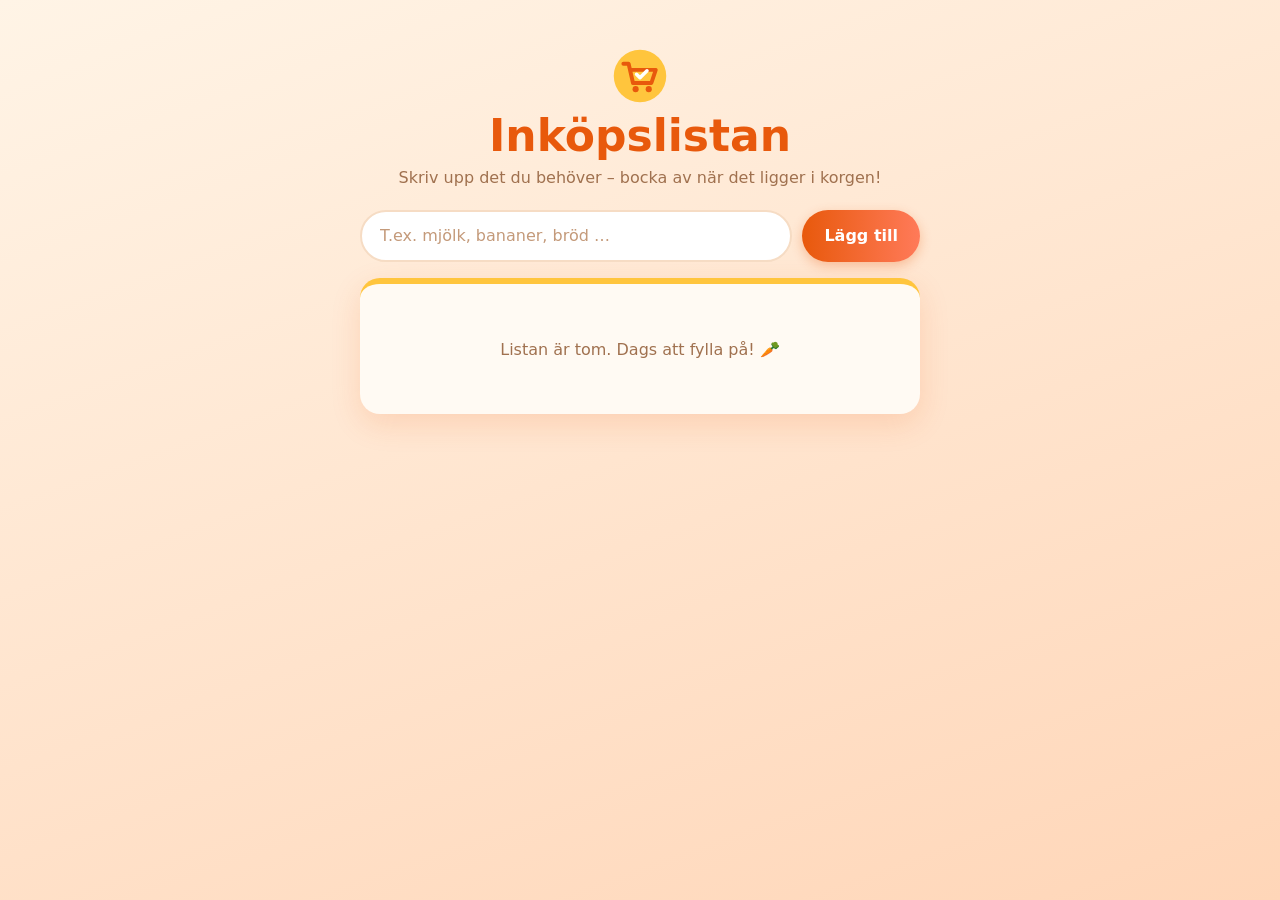
<file: index.html>
<!DOCTYPE html>
<html lang="sv">
<head>
  <meta charset="UTF-8">
  <meta name="viewport" content="width=device-width, initial-scale=1">
  <meta name="theme-color" content="#ff7a59">
  <meta name="description" content="En enkel och glad inköpslista som sparas i webbläsaren.">
  <title>Inköpslistan</title>
  <link rel="icon" href="favicon.svg" type="image/svg+xml">
  <link rel="stylesheet" href="style.css">
</head>
<body>
  <main class="app">
    <header class="app-header">
      <img class="logo" src="favicon.svg" alt="" width="56" height="56">
      <h1>Inköpslistan</h1>
      <p class="tagline">Skriv upp det du behöver – bocka av när det ligger i korgen!</p>
    </header>

    <form id="add-form" class="add-form" autocomplete="off">
      <label for="new-item" class="visually-hidden">Ny vara</label>
      <input id="new-item" type="text" placeholder="T.ex. mjölk, bananer, bröd …" maxlength="100" enterkeyhint="done">
      <button type="submit" class="btn btn-primary">Lägg till</button>
    </form>

    <section class="list-card" aria-labelledby="list-heading">
      <h2 id="list-heading" class="visually-hidden">Varor</h2>
      <p id="counter" class="counter" aria-live="polite"></p>
      <ul id="list" class="list"></ul>
      <p id="empty" class="empty">Listan är tom. Dags att fylla på! 🥕</p>
      <button id="clear-done" type="button" class="btn btn-secondary">Rensa avbockade</button>
    </section>
  </main>

  <script src="app.js"></script>
</body>
</html>
</file>
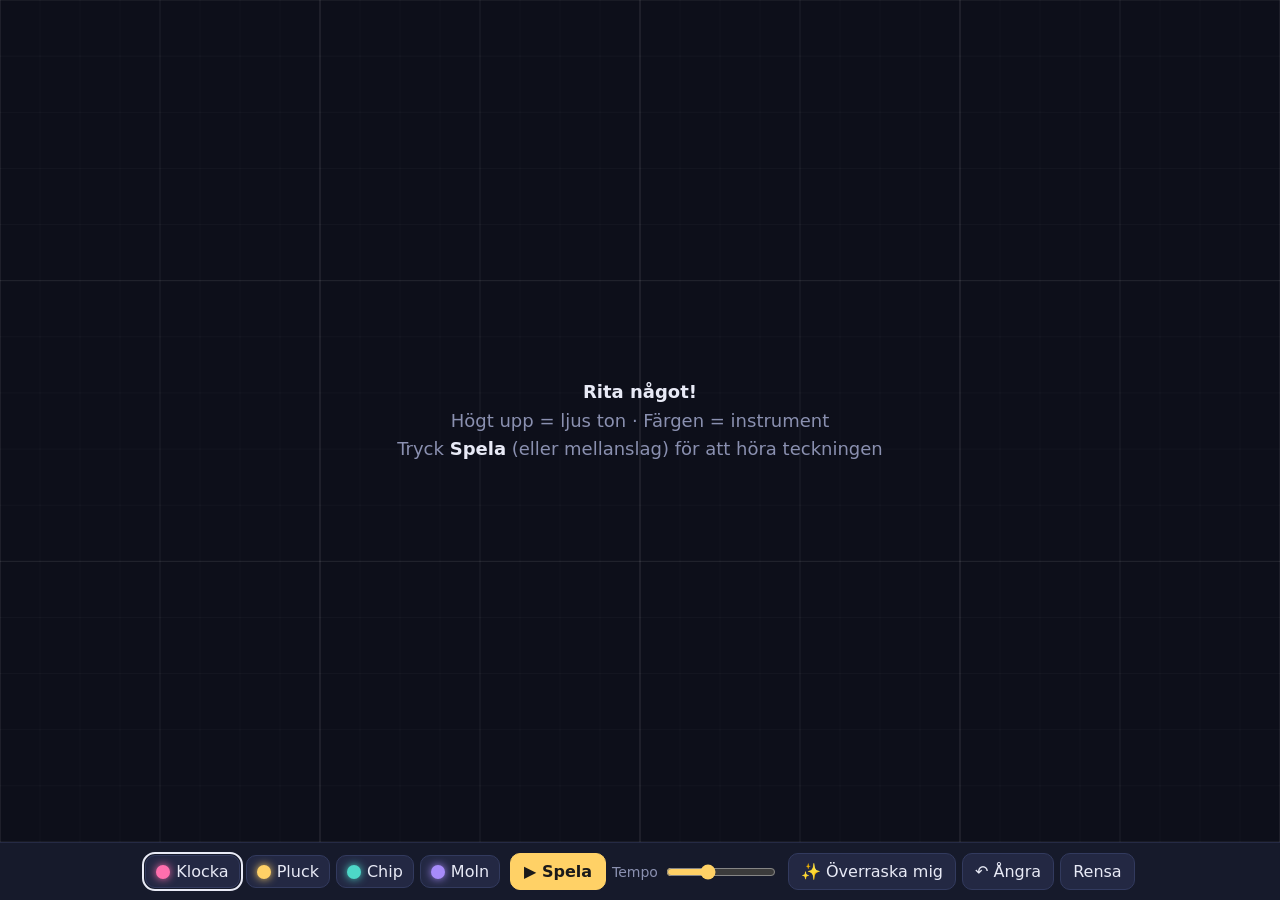
<file: ljudmalning/index.html>
<!doctype html>
<html lang="sv">
<head>
<meta charset="utf-8">
<meta name="viewport" content="width=device-width, initial-scale=1">
<title>Ljudmålning</title>
<style>
  :root {
    --bg: #0d0f1a;
    --panel: #161a2b;
    --text: #e8eaf6;
    --muted: #8a90b0;
    --accent: #ffd166;
  }
  * { box-sizing: border-box; }
  html, body { margin: 0; height: 100%; background: var(--bg); color: var(--text);
    font-family: system-ui, -apple-system, "Segoe UI", sans-serif; overflow: hidden; }
  body { display: flex; flex-direction: column; }
  #stage { position: relative; flex: 1; min-height: 0; }
  canvas { display: block; width: 100%; height: 100%; touch-action: none; cursor: crosshair; }
  #hint { position: absolute; inset: 0; display: flex; align-items: center; justify-content: center;
    pointer-events: none; text-align: center; color: var(--muted); font-size: 18px; line-height: 1.6;
    transition: opacity .4s; padding: 16px; }
  #hint b { color: var(--text); }
  .bar { display: flex; flex-wrap: wrap; gap: 10px; align-items: center; justify-content: center;
    padding: 10px 16px; background: var(--panel); border-top: 1px solid #252a44; }
  .group { display: flex; gap: 6px; align-items: center; }
  button { font: inherit; color: var(--text); background: #232843; border: 1px solid #323a5e;
    border-radius: 10px; padding: 8px 12px; cursor: pointer; transition: background .15s, transform .1s; }
  button:hover { background: #2d3356; }
  button:active { transform: scale(.96); }
  #play { background: var(--accent); color: #1a1a1a; border-color: var(--accent); font-weight: 600; min-width: 96px; }
  .swatch { display: flex; align-items: center; gap: 6px; padding: 6px 10px; }
  .swatch i { width: 14px; height: 14px; border-radius: 50%; display: inline-block; }
  .swatch.on { outline: 2px solid var(--text); outline-offset: 1px; }
  label { color: var(--muted); font-size: 14px; display: flex; align-items: center; gap: 6px; }
  input[type=range] { width: 110px; accent-color: var(--accent); }
  @media (max-width: 600px) {
    .swatch span { display: none; }
    button { padding: 8px 10px; }
  }
</style>
</head>
<body>
<div id="stage">
  <canvas id="c"></canvas>
  <div id="hint"><div><b>Rita något!</b><br>Högt upp = ljus ton · Färgen = instrument<br>Tryck <b>Spela</b> (eller mellanslag) för att höra teckningen</div></div>
</div>
<div class="bar">
  <div class="group" id="swatches"></div>
  <div class="group">
    <button id="play">▶ Spela</button>
    <label>Tempo <input id="tempo" type="range" min="60" max="200" value="110"></label>
  </div>
  <div class="group">
    <button id="surprise" title="Rita en slumpmässig melodi">✨ Överraska mig</button>
    <button id="undo" title="Ångra (Ctrl+Z)">↶ Ångra</button>
    <button id="clear">Rensa</button>
  </div>
</div>

<script>
const COLS = 32;          // takter i loopen (åttondelar)
const ROWS = 15;          // 3 oktaver pentatonisk skala
const PENTA = [0, 2, 4, 7, 9];
const BASE = 130.81;      // C3

const INSTRUMENTS = [
  { name: 'Klocka', color: '#ff6fae', type: 'sine',     attack: .005, decay: 1.2, gain: .35, cutoff: 8000 },
  { name: 'Pluck',  color: '#ffd166', type: 'triangle', attack: .002, decay: .45, gain: .45, cutoff: 5000 },
  { name: 'Chip',   color: '#4dd8c8', type: 'square',   attack: .005, decay: .25, gain: .12, cutoff: 2500 },
  { name: 'Moln',   color: '#a78bfa', type: 'sawtooth', attack: .12,  decay: 1.6, gain: .14, cutoff: 1200 },
];

const canvas = document.getElementById('c');
const ctx = canvas.getContext('2d');
const hint = document.getElementById('hint');
const playBtn = document.getElementById('play');
const tempoEl = document.getElementById('tempo');

let strokes = [];         // { inst, points: [{x,y}] (0..1), hits: Map<col, Set<row>> }
let current = null;
let currentInst = 0;
let W = 0, H = 0, dpr = 1;
let layer = document.createElement('canvas');
let layerDirty = true;

// ---------- Ljud ----------
let ac = null, master, delaySend;
function initAudio() {
  if (ac) { if (ac.state === 'suspended') ac.resume(); return; }
  ac = new (window.AudioContext || window.webkitAudioContext)();
  const comp = ac.createDynamicsCompressor();
  comp.connect(ac.destination);
  master = ac.createGain(); master.gain.value = .8; master.connect(comp);
  // lite eko för stämning
  const delay = ac.createDelay(); delay.delayTime.value = .28;
  const fb = ac.createGain(); fb.gain.value = .32;
  const wet = ac.createGain(); wet.gain.value = .35;
  delaySend = ac.createGain();
  delaySend.connect(delay); delay.connect(fb); fb.connect(delay); delay.connect(wet); wet.connect(comp);
}

function freqFor(row) {
  const oct = Math.floor(row / 5), deg = row % 5;
  return BASE * Math.pow(2, oct + PENTA[deg] / 12);
}

function playNote(instIdx, row, t, vol = 1) {
  const inst = INSTRUMENTS[instIdx];
  const osc = ac.createOscillator();
  const filt = ac.createBiquadFilter();
  const g = ac.createGain();
  osc.type = inst.type;
  osc.frequency.value = freqFor(row);
  filt.type = 'lowpass'; filt.frequency.value = inst.cutoff;
  const peak = inst.gain * vol;
  g.gain.setValueAtTime(0.0001, t);
  g.gain.linearRampToValueAtTime(peak, t + inst.attack);
  g.gain.exponentialRampToValueAtTime(0.0001, t + inst.attack + inst.decay);
  osc.connect(filt); filt.connect(g); g.connect(master); g.connect(delaySend);
  if (instIdx === 0) { // klockan får en överton
    const o2 = ac.createOscillator(), g2 = ac.createGain();
    o2.frequency.value = freqFor(row) * 2.76;
    g2.gain.setValueAtTime(peak * .25, t);
    g2.gain.exponentialRampToValueAtTime(0.0001, t + .4);
    o2.connect(g2); g2.connect(master);
    o2.start(t); o2.stop(t + .45);
  }
  osc.start(t); osc.stop(t + inst.attack + inst.decay + .05);
}

// ---------- Uppspelning ----------
let playing = false, nextStep = 0, nextTime = 0, timer = null;
let scheduled = [];       // { step, time }
let flashes = [];         // { col, row, inst, time }
const stepDur = () => 60 / tempoEl.value / 2;

function scheduler() {
  while (nextTime < ac.currentTime + 0.12) {
    const notes = [];
    for (const s of strokes) {
      const rows = s.hits.get(nextStep);
      if (rows) for (const r of rows) notes.push([s.inst, r]);
    }
    const seen = new Set();
    const uniq = notes.filter(([i, r]) => { const k = i + ':' + r; if (seen.has(k)) return false; seen.add(k); return true; });
    const vol = uniq.length > 4 ? 4 / uniq.length : 1;
    for (const [i, r] of uniq.slice(0, 12)) {
      playNote(i, r, nextTime, vol);
      flashes.push({ col: nextStep, row: r, inst: i, time: nextTime });
    }
    scheduled.push({ step: nextStep, time: nextTime });
    if (scheduled.length > 8) scheduled.shift();
    nextTime += stepDur();
    nextStep = (nextStep + 1) % COLS;
  }
}

function togglePlay() {
  initAudio();
  playing = !playing;
  if (playing) {
    nextStep = 0; nextTime = ac.currentTime + 0.05; scheduled = [];
    timer = setInterval(scheduler, 25); scheduler();
    playBtn.textContent = '❚❚ Paus';
  } else {
    clearInterval(timer);
    playBtn.textContent = '▶ Spela';
  }
}

// ---------- Ritning ----------
function computeHits(s) {
  const hits = new Map();
  const add = (x, y) => {
    const col = Math.min(COLS - 1, Math.max(0, Math.floor(x * COLS)));
    const row = Math.min(ROWS - 1, Math.max(0, Math.floor((1 - y) * ROWS)));
    if (!hits.has(col)) hits.set(col, new Set());
    hits.get(col).add(row);
  };
  const p = s.points;
  add(p[0].x, p[0].y);
  for (let i = 1; i < p.length; i++) {
    const a = p[i - 1], b = p[i];
    const n = Math.ceil(Math.hypot(b.x - a.x, b.y - a.y) / 0.004);
    for (let k = 1; k <= n; k++) add(a.x + (b.x - a.x) * k / n, a.y + (b.y - a.y) * k / n);
  }
  s.hits = hits;
}

const rowOf = y => Math.min(ROWS - 1, Math.max(0, Math.floor((1 - y) * ROWS)));
let lastPreviewRow = -1, lastPreviewTime = 0;

function pos(e) {
  const r = canvas.getBoundingClientRect();
  return { x: (e.clientX - r.left) / r.width, y: (e.clientY - r.top) / r.height };
}

function preview(p) {
  const row = rowOf(p.y), now = performance.now();
  if (row !== lastPreviewRow && now - lastPreviewTime > 60) {
    playNote(currentInst, row, ac.currentTime, .6);
    lastPreviewRow = row; lastPreviewTime = now;
  }
}

canvas.addEventListener('pointerdown', e => {
  initAudio();
  canvas.setPointerCapture(e.pointerId);
  const p = pos(e);
  current = { inst: currentInst, points: [p], hits: new Map() };
  strokes.push(current);
  computeHits(current);
  lastPreviewRow = -1; preview(p);
  hint.style.opacity = 0;
  layerDirty = true;
});
canvas.addEventListener('pointermove', e => {
  if (!current) return;
  const p = pos(e);
  current.points.push(p);
  computeHits(current);
  preview(p);
  layerDirty = true;
});
const end = () => { current = null; };
canvas.addEventListener('pointerup', end);
canvas.addEventListener('pointercancel', end);

// ---------- Rendering ----------
function resize() {
  dpr = window.devicePixelRatio || 1;
  W = canvas.clientWidth; H = canvas.clientHeight;
  canvas.width = layer.width = W * dpr;
  canvas.height = layer.height = H * dpr;
  layerDirty = true;
}

function drawLayer() {
  const g = layer.getContext('2d');
  g.setTransform(dpr, 0, 0, dpr, 0, 0);
  g.clearRect(0, 0, W, H);
  // rutnät
  for (let c = 0; c <= COLS; c++) {
    g.strokeStyle = c % 8 === 0 ? 'rgba(255,255,255,.14)' : c % 4 === 0 ? 'rgba(255,255,255,.07)' : 'rgba(255,255,255,.025)';
    g.beginPath(); g.moveTo(c * W / COLS, 0); g.lineTo(c * W / COLS, H); g.stroke();
  }
  for (let r = 0; r <= ROWS; r++) {
    g.strokeStyle = r % 5 === 0 ? 'rgba(255,255,255,.1)' : 'rgba(255,255,255,.03)';
    g.beginPath(); g.moveTo(0, r * H / ROWS); g.lineTo(W, r * H / ROWS); g.stroke();
  }
  // penseldrag
  g.lineCap = g.lineJoin = 'round';
  for (const s of strokes) {
    const col = INSTRUMENTS[s.inst].color;
    g.strokeStyle = g.fillStyle = col;
    g.shadowColor = col; g.shadowBlur = 14;
    g.lineWidth = 6;
    if (s.points.length === 1) {
      g.beginPath(); g.arc(s.points[0].x * W, s.points[0].y * H, 4, 0, 7); g.fill();
    } else {
      g.beginPath();
      s.points.forEach((p, i) => i ? g.lineTo(p.x * W, p.y * H) : g.moveTo(p.x * W, p.y * H));
      g.stroke();
    }
  }
  g.shadowBlur = 0;
  layerDirty = false;
}

function frame() {
  requestAnimationFrame(frame);
  if (canvas.clientWidth !== W || canvas.clientHeight !== H) resize();
  if (!W || !H) return;
  if (layerDirty) drawLayer();
  ctx.setTransform(1, 0, 0, 1, 0, 0);
  ctx.clearRect(0, 0, canvas.width, canvas.height);
  ctx.drawImage(layer, 0, 0);
  ctx.setTransform(dpr, 0, 0, dpr, 0, 0);

  if (playing && ac) {
    const now = ac.currentTime;
    // spelhuvud
    let cur = null;
    for (const s of scheduled) if (s.time <= now) cur = s;
    if (cur) {
      const frac = Math.min(1, (now - cur.time) / stepDur());
      const x = (cur.step + frac) / COLS * W;
      const grad = ctx.createLinearGradient(x - 40, 0, x, 0);
      grad.addColorStop(0, 'rgba(255,209,102,0)'); grad.addColorStop(1, 'rgba(255,209,102,.18)');
      ctx.fillStyle = grad; ctx.fillRect(x - 40, 0, 40, H);
      ctx.fillStyle = 'rgba(255,209,102,.8)'; ctx.fillRect(x - 1, 0, 2, H);
    }
    // blixtar där toner spelas
    flashes = flashes.filter(f => now - f.time < .6);
    for (const f of flashes) {
      const age = now - f.time;
      if (age < 0) continue;
      const k = 1 - age / .6;
      const cx = (f.col + .5) * W / COLS, cy = (ROWS - f.row - .5) * H / ROWS;
      const col = INSTRUMENTS[f.inst].color;
      ctx.globalAlpha = k;
      ctx.fillStyle = col; ctx.shadowColor = col; ctx.shadowBlur = 25;
      ctx.beginPath(); ctx.arc(cx, cy, 5 + (1 - k) * 18, 0, 7); ctx.fill();
    }
    ctx.globalAlpha = 1; ctx.shadowBlur = 0;
  }
}

// ---------- Kontroller ----------
const swWrap = document.getElementById('swatches');
INSTRUMENTS.forEach((inst, i) => {
  const b = document.createElement('button');
  b.className = 'swatch' + (i === 0 ? ' on' : '');
  b.title = `${inst.name} (${i + 1})`;
  b.innerHTML = `<i style="background:${inst.color};box-shadow:0 0 8px ${inst.color}"></i><span>${inst.name}</span>`;
  b.onclick = () => selectInst(i);
  swWrap.appendChild(b);
});
function selectInst(i) {
  currentInst = i;
  [...swWrap.children].forEach((b, j) => b.classList.toggle('on', i === j));
}

function undo() { strokes.pop(); layerDirty = true; if (!strokes.length) hint.style.opacity = 1; }
function clearAll() { strokes = []; layerDirty = true; hint.style.opacity = 1; }

function surprise() {
  const n = 2 + Math.floor(Math.random() * 2);
  for (let k = 0; k < n; k++) {
    const inst = Math.floor(Math.random() * INSTRUMENTS.length);
    const pts = [];
    const x0 = Math.random() * .3, x1 = .6 + Math.random() * .4;
    const mid = .25 + Math.random() * .5, amp = .1 + Math.random() * .2;
    const freq = 1 + Math.random() * 3, ph = Math.random() * 6;
    for (let x = x0; x <= x1; x += .01) pts.push({ x, y: mid + Math.sin(x * freq * 6.28 + ph) * amp });
    const s = { inst, points: pts, hits: new Map() };
    computeHits(s); strokes.push(s);
  }
  hint.style.opacity = 0; layerDirty = true;
  if (!playing) togglePlay(); else initAudio();
}

playBtn.onclick = togglePlay;
document.getElementById('undo').onclick = undo;
document.getElementById('clear').onclick = clearAll;
document.getElementById('surprise').onclick = surprise;
window.addEventListener('keydown', e => {
  if (e.target.tagName === 'INPUT') return;
  if (e.code === 'Space') { e.preventDefault(); togglePlay(); }
  else if ((e.ctrlKey || e.metaKey) && e.key === 'z') { e.preventDefault(); undo(); }
  else if (e.key >= '1' && e.key <= '4') selectInst(+e.key - 1);
});
window.addEventListener('resize', resize);

resize();
requestAnimationFrame(frame);
</script>
</body>
</html>
</file>
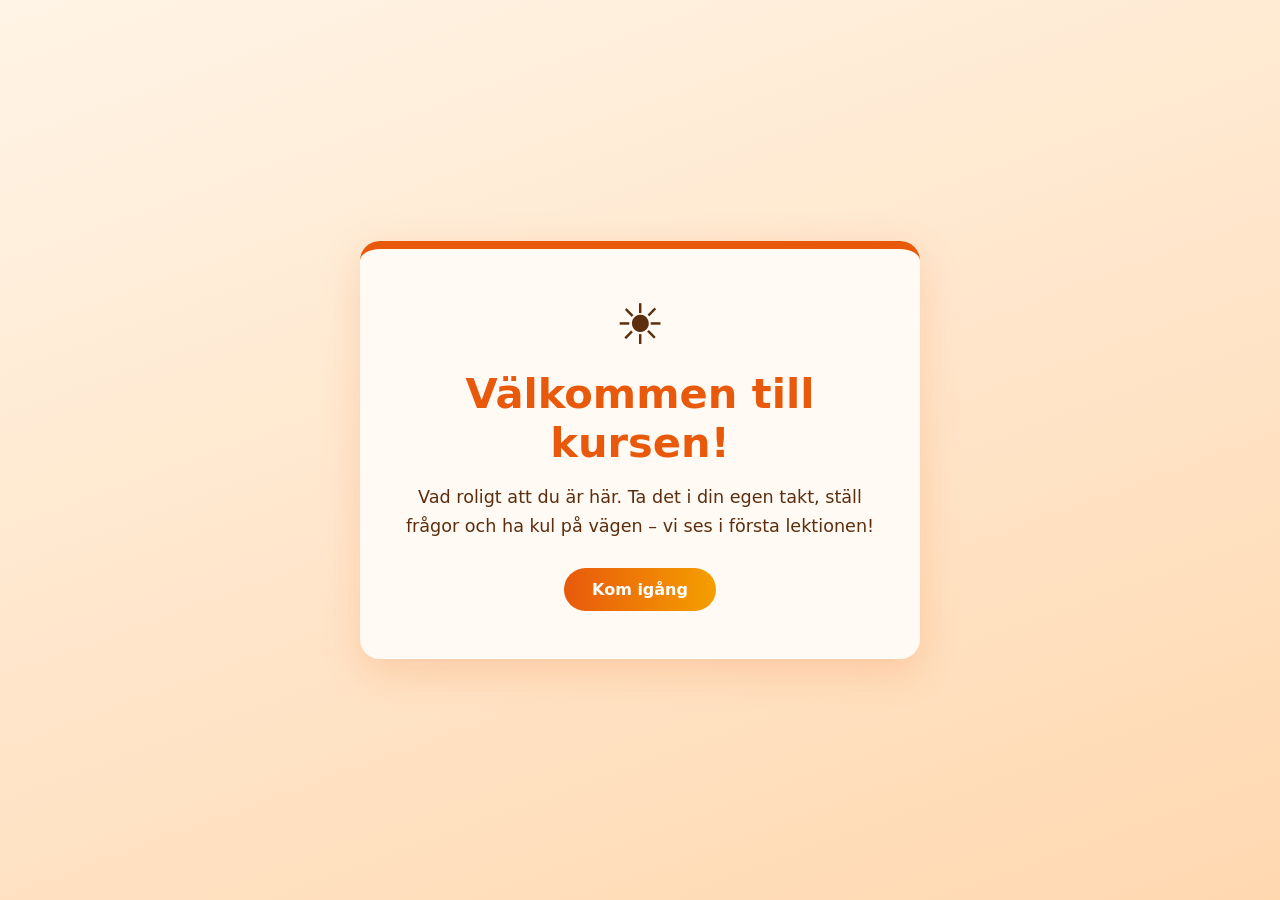
<file: valkommen.html>
<!DOCTYPE html>
<html lang="sv">
<head>
  <meta charset="UTF-8">
  <meta name="viewport" content="width=device-width, initial-scale=1.0">
  <title>Välkommen till kursen</title>
  <style>
    :root {
      --bg-top: #fff4e6;
      --bg-bottom: #ffd8b0;
      --card: #fffaf3;
      --accent: #e8590c;
      --accent-soft: #f59f00;
      --text: #5c2e0e;
    }

    * { box-sizing: border-box; }

    body {
      margin: 0;
      min-height: 100vh;
      display: flex;
      align-items: center;
      justify-content: center;
      padding: 16px;
      font-family: "Segoe UI", system-ui, sans-serif;
      color: var(--text);
      background: linear-gradient(160deg, var(--bg-top), var(--bg-bottom));
    }

    .card {
      max-width: 560px;
      width: 100%;
      background: var(--card);
      border-radius: 20px;
      padding: 48px 32px;
      text-align: center;
      box-shadow: 0 12px 40px rgba(232, 89, 12, 0.18);
      border-top: 8px solid var(--accent);
    }

    .sun {
      font-size: 56px;
      line-height: 1;
      margin-bottom: 16px;
    }

    h1 {
      margin: 0 0 16px;
      font-size: clamp(1.8rem, 5vw, 2.6rem);
      color: var(--accent);
    }

    p {
      margin: 0 0 28px;
      font-size: 1.1rem;
      line-height: 1.6;
    }

    .button {
      display: inline-block;
      padding: 12px 28px;
      border-radius: 999px;
      background: linear-gradient(90deg, var(--accent), var(--accent-soft));
      color: #fff;
      font-weight: 600;
      text-decoration: none;
      transition: transform 0.15s ease;
    }

    .button:hover { transform: translateY(-2px); }
  </style>
</head>
<body>
  <main class="card">
    <div class="sun">☀️</div>
    <h1>Välkommen till kursen!</h1>
    <p>Vad roligt att du är här. Ta det i din egen takt, ställ frågor och ha kul på vägen – vi ses i första lektionen!</p>
    <a class="button" href="#">Kom igång</a>
  </main>
</body>
</html>
</file>
<file: style.css>
:root {
  --bg-top: #fff4e6;
  --bg-bottom: #ffd6b8;
  --card: #fffaf3;
  --primary: #ff7a59;
  --primary-dark: #e8590c;
  --sun: #ffc53d;
  --text: #5c2e0e;
  --muted: #a0714f;
  --line: #f6dcc4;
  --done-bg: #fdf0e3;
  --shadow: 0 10px 30px rgba(232, 89, 12, 0.15);
}

*,
*::before,
*::after {
  box-sizing: border-box;
}

html {
  -webkit-text-size-adjust: 100%;
}

body {
  margin: 0;
  min-height: 100vh;
  padding: 24px 16px 48px;
  font-family: "Segoe UI", system-ui, -apple-system, Roboto, sans-serif;
  font-size: 16px;
  line-height: 1.5;
  color: var(--text);
  background: linear-gradient(160deg, var(--bg-top), var(--bg-bottom)) fixed;
  background-color: var(--bg-top);
  overflow-x: hidden;
}

.app {
  width: 100%;
  max-width: 560px;
  margin: 0 auto;
}

.visually-hidden {
  position: absolute;
  width: 1px;
  height: 1px;
  overflow: hidden;
  clip: rect(0 0 0 0);
  white-space: nowrap;
}

/* Rubrik */
.app-header {
  text-align: center;
  margin-bottom: 20px;
}

.logo {
  display: block;
  margin: 0 auto 8px;
}

h1 {
  margin: 0;
  font-size: clamp(2rem, 8vw, 2.75rem);
  line-height: 1.1;
  color: var(--primary-dark);
}

.tagline {
  margin: 6px 0 0;
  color: var(--muted);
}

/* Knappar */
.btn {
  min-height: 48px;
  padding: 0 22px;
  border: none;
  border-radius: 999px;
  font: inherit;
  font-weight: 600;
  cursor: pointer;
  transition: transform 0.1s ease, filter 0.15s ease;
}

.btn:active {
  transform: scale(0.97);
}

.btn:focus-visible,
input:focus-visible,
.check:focus-visible,
.remove:focus-visible {
  outline: 3px solid var(--sun);
  outline-offset: 2px;
}

.btn-primary {
  color: #fff;
  background: linear-gradient(90deg, var(--primary-dark), var(--primary));
  box-shadow: 0 4px 12px rgba(232, 89, 12, 0.3);
}

.btn-primary:hover {
  filter: brightness(1.06);
}

.btn-secondary {
  display: block;
  width: 100%;
  margin-top: 16px;
  color: var(--primary-dark);
  background: #ffe8d1;
}

.btn-secondary:hover {
  background: #ffdcbc;
}

/* Formulär */
.add-form {
  display: flex;
  gap: 10px;
  margin-bottom: 16px;
}

.add-form input {
  flex: 1;
  min-width: 0;
  min-height: 52px;
  padding: 0 18px;
  border: 2px solid var(--line);
  border-radius: 999px;
  font: inherit;
  font-size: 1rem;
  color: var(--text);
  background: #fff;
}

.add-form input::placeholder {
  color: #c49a7a;
}

.add-form input:focus {
  border-color: var(--primary);
}

.add-form .btn {
  min-height: 52px;
  flex-shrink: 0;
}

/* Listan */
.list-card {
  padding: 16px;
  border-radius: 20px;
  border-top: 6px solid var(--sun);
  background: var(--card);
  box-shadow: var(--shadow);
}

.counter {
  margin: 0 4px 10px;
  font-size: 0.95rem;
  font-weight: 600;
  color: var(--muted);
}

.list {
  margin: 0;
  padding: 0;
  list-style: none;
}

.item {
  display: flex;
  align-items: center;
  gap: 12px;
  min-height: 56px;
  padding: 6px 6px 6px 12px;
  border-bottom: 1px solid var(--line);
  border-radius: 12px;
  animation: pop 0.2s ease;
}

.item:last-child {
  border-bottom: none;
}

.item label {
  display: flex;
  align-items: center;
  gap: 12px;
  flex: 1;
  min-width: 0;
  min-height: 44px;
  cursor: pointer;
}

.check {
  appearance: none;
  -webkit-appearance: none;
  flex-shrink: 0;
  display: grid;
  place-content: center;
  width: 28px;
  height: 28px;
  margin: 0;
  border: 2.5px solid var(--primary);
  border-radius: 50%;
  background: #fff;
  cursor: pointer;
}

.check::after {
  content: "";
  width: 12px;
  height: 7px;
  margin-top: -3px;
  border-left: 3px solid #fff;
  border-bottom: 3px solid #fff;
  transform: rotate(-45deg) scale(0);
  transition: transform 0.15s ease;
}

.check:checked {
  border-color: var(--primary);
  background: var(--primary);
}

.check:checked::after {
  transform: rotate(-45deg) scale(1);
}

.name {
  flex: 1;
  min-width: 0;
  overflow-wrap: anywhere;
  font-size: 1.05rem;
}

.remove {
  flex-shrink: 0;
  width: 44px;
  height: 44px;
  border: none;
  border-radius: 50%;
  font-size: 1.5rem;
  line-height: 1;
  color: var(--muted);
  background: transparent;
  cursor: pointer;
}

.remove:hover {
  color: #fff;
  background: var(--primary);
}

.item.done {
  background: var(--done-bg);
}

.item.done .name {
  text-decoration: line-through;
  color: var(--muted);
  opacity: 0.8;
}

.empty {
  margin: 8px 0;
  padding: 24px 8px;
  text-align: center;
  color: var(--muted);
}

[hidden] {
  display: none !important;
}

@keyframes pop {
  from {
    opacity: 0;
    transform: translateY(-4px);
  }
  to {
    opacity: 1;
    transform: none;
  }
}

@media (prefers-reduced-motion: reduce) {
  .item,
  .check::after,
  .btn {
    animation: none;
    transition: none;
  }
}

/* Smala skärmar: lägg knappen under fältet */
@media (max-width: 380px) {
  .add-form {
    flex-direction: column;
  }

  .add-form .btn {
    width: 100%;
  }
}

@media (min-width: 600px) {
  body {
    padding-top: 48px;
  }

  .list-card {
    padding: 20px 24px;
  }
}
</file>
